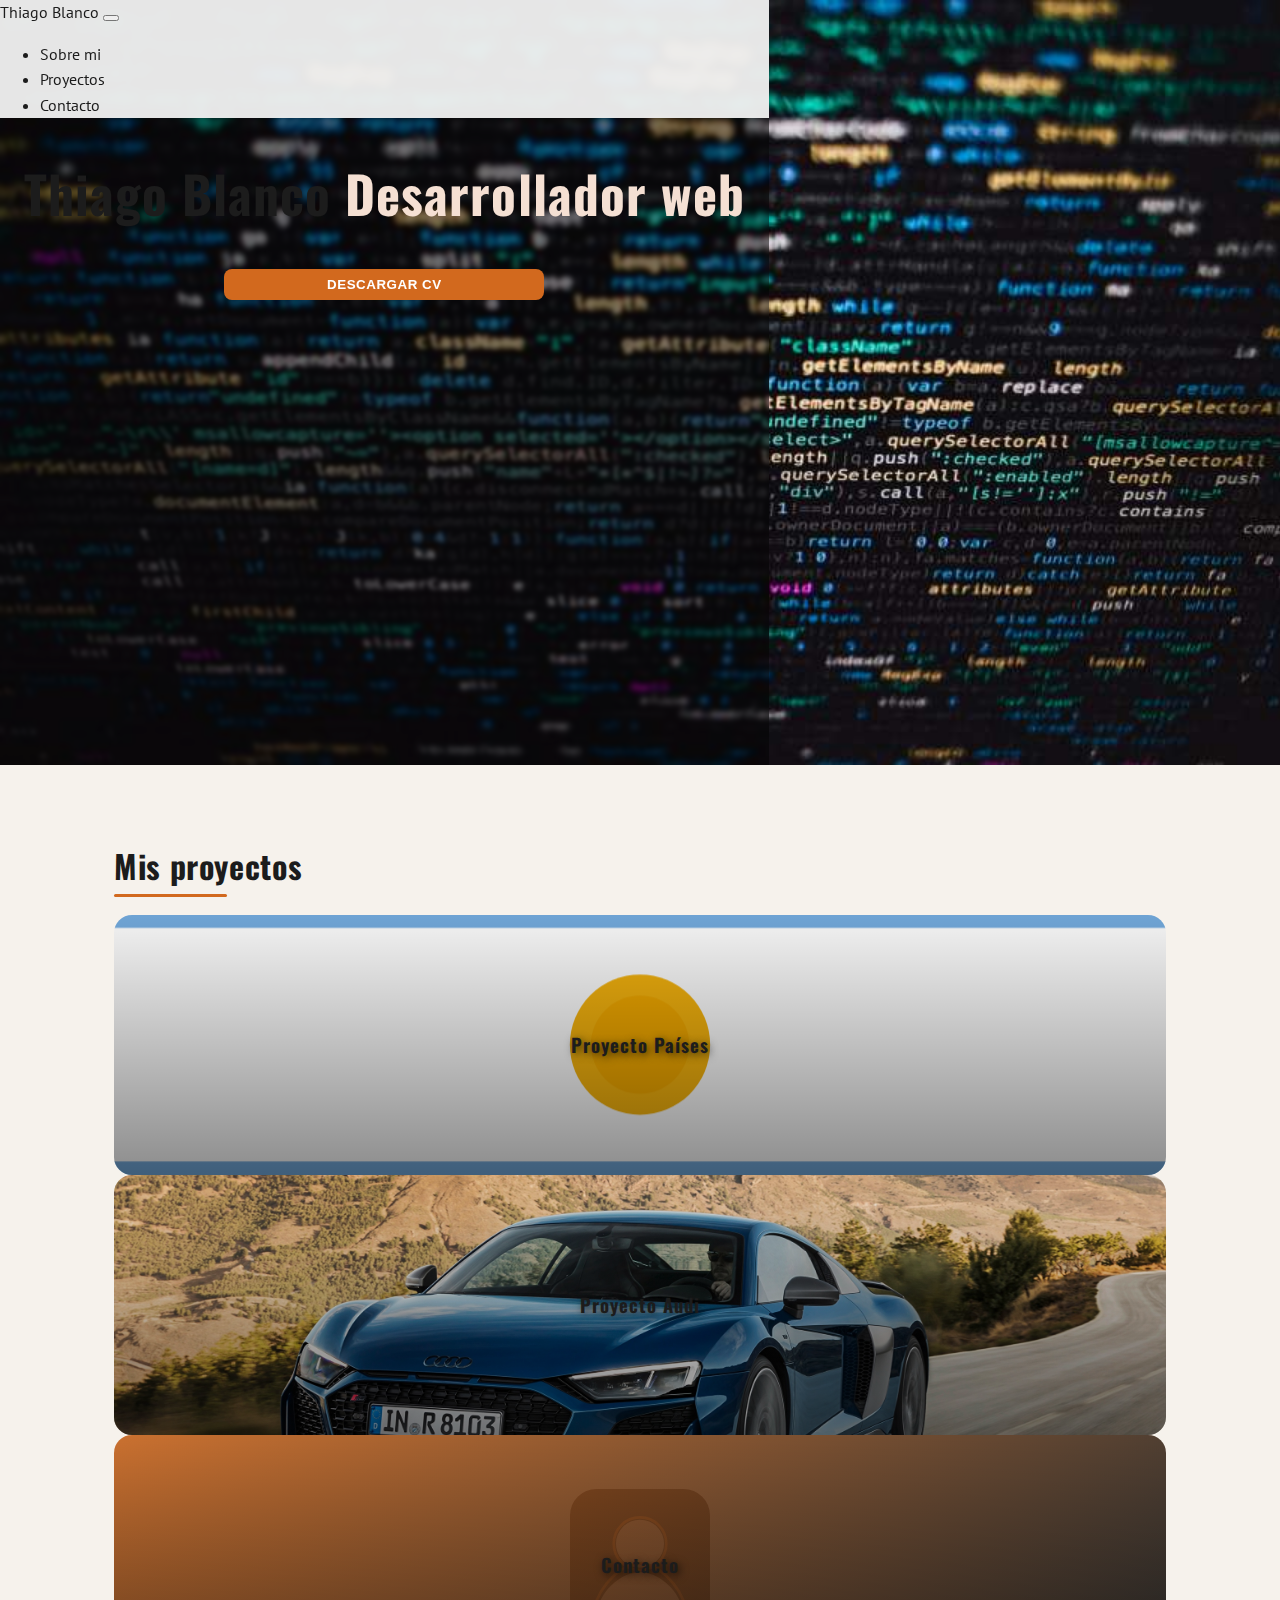
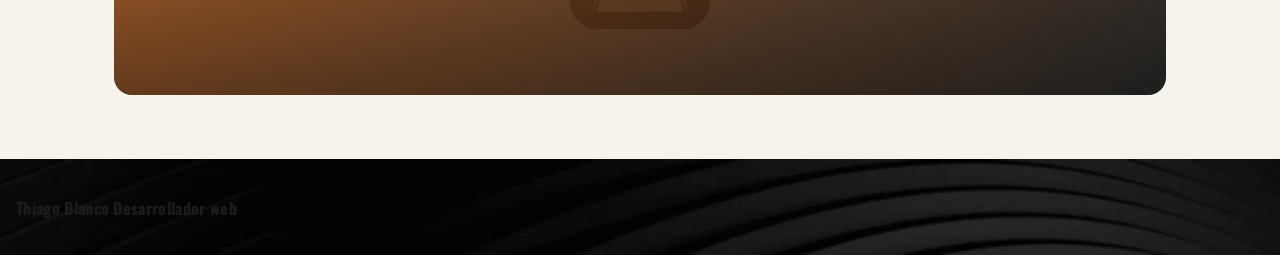
<file: index.html>
<!DOCTYPE html>
<html lang="es">
<head>
    <meta charset="UTF-8">
    <meta name="viewport" content="width=device-width, initial-scale=1.0">
    <title>ProyectoPortfolio</title>
    <link rel="preconnect" href="https://fonts.googleapis.com">
    <link rel="preconnect" href="https://fonts.gstatic.com" crossorigin>
    <link href="https://fonts.googleapis.com/css2?family=Oswald:wght@300..700&family=PT+Sans:ital,wght@0,400;0,700;1,400;1,700&display=swap" rel="stylesheet">
    <link href="https://cdn.jsdelivr.net/npm/bootstrap@5.3.8/dist/css/bootstrap.min.css" rel="stylesheet" integrity="sha384-sRIl4kxILFvY47J16cr9ZwB07vP4J8+LH7qKQnuqkuIAvNWLzeN8tE5YBujZqJLB" crossorigin="anonymous">
    <link rel="stylesheet" href="./style.css">

</head>
<body>
    <header class="hero">
        <div class="position-absolute w-100 h-100 fondo-oscuro">
      <nav class="navbar navbar-expand-lg bg-body-tertiary shadow-sm">
  <div class="container-fluid">
    <a class="navbar-brand" href="#">Thiago Blanco</a>
    <button class="navbar-toggler" type="button" data-bs-toggle="collapse" data-bs-target="#navbarSupportedContent" aria-controls="navbarSupportedContent" aria-expanded="false" aria-label="Toggle navigation">
      <span class="navbar-toggler-icon"></span>
    </button>
    <div class="collapse navbar-collapse" id="navbarSupportedContent">
      <ul class="navbar-nav me-auto mb-2 mb-lg-0">
        
        <li class="nav-item">
          <a class="nav-link" href="./pages/sobre-mi.html">Sobre mi</a>
        </li>
        <li class="nav-item">
          <a class="nav-link" href="#proyectos">Proyectos</a>
        </li>
        <li class="nav-item">
          <a class="nav-link" href="./pages/contacto.html">Contacto</a>
        </li>

        
      </ul>
      
    </div>
  </div>
</nav>
<section class="contenedor-header d-flex flex-column align-items-center justify-content-center h-100">
<h1 class="text-white d-flex flex-column align-items-center">Thiago Blanco <span class="fw-light">Desarrollador web</span></h1>
<button class="btn-header" type="button">Descargar CV</button>
</section>
</div>
    </header>

    <main id="proyectos" class="main-content">
        <h2 class="section-title">Mis proyectos</h2>
<a href="./proyectopaises/paises.html">
        <section class="project-card project-card-flag shadow rounded my-3" style="background-image: url(./Imagenes/Flag_of_Argentina.svg);" aria-label="Proyecto Países">
        <h3 class="text-center fw-bold fs-2 py-5 text-white" style="text-shadow: 2px 2px 8px rgba(0,0,0,0.7); letter-spacing: 1px;">Proyecto Países</h3>
        </section>
        </a>

        <section class="project-card project-card-audi shadow rounded my-3" style="background-image: url(./Imagenes/fondoaudi.jpg);">
        <h3 class="text-center text-white fw-bold fs-2 py-5" style="text-shadow: 2px 2px 8px rgba(0,0,0,0.7); letter-spacing: 1px;">Proyecto Audi</h3>
        </section>

        <a href="./pages/contacto.html">
        <section class="project-card project-card-contacto shadow rounded my-3" aria-label="Contacto">
        <h3 class="text-center text-white fw-bold fs-2 py-5" style="text-shadow: 2px 2px 8px rgba(0,0,0,0.7); letter-spacing: 1px;">Contacto</h3>
        </section>
        </a>
    </main>

<footer id="contacto" class="d-flex align-items-center justify-content-center">
   <h4 class="text-white d-flex flex-column align-items-center">Thiago Blanco <span class="fw-light">Desarrollador web</span></h4> 
</footer>

    <script src="https://cdn.jsdelivr.net/npm/bootstrap@5.3.8/dist/js/bootstrap.bundle.min.js" integrity="sha384-FKyoEForCGlyvwx9Hj09JcYn3nv7wiPVlz7YYwJrWVcXK/BmnVDxM+D2scQbITxI" crossorigin="anonymous"></script>
</body>
</html>
</file>
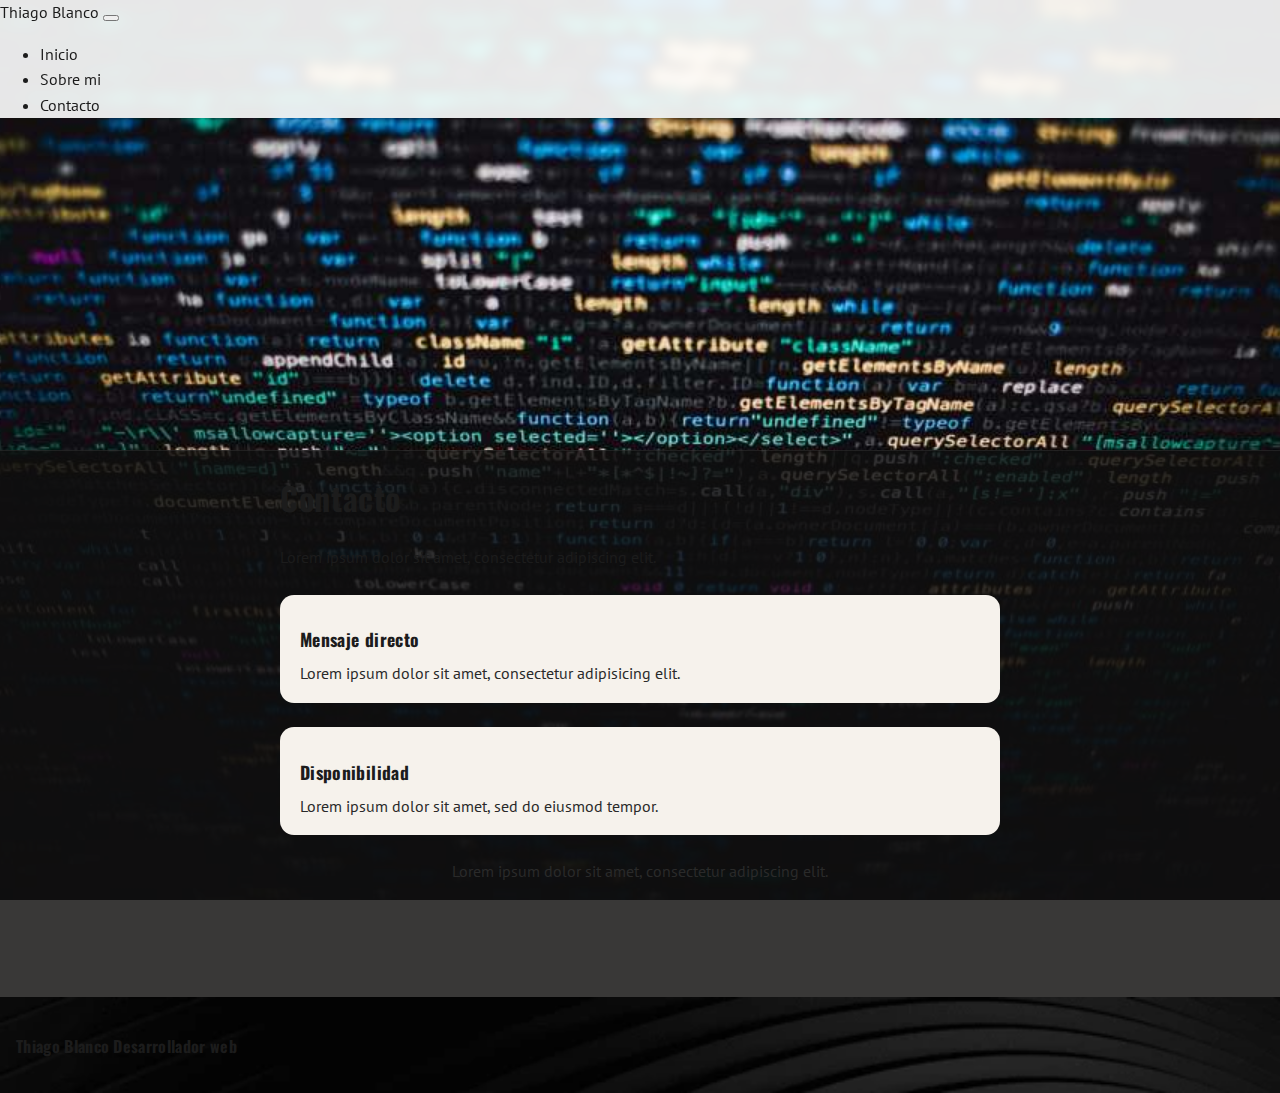
<file: pages/contacto.html>
<!DOCTYPE html>
<html lang="es">
<head>
    <meta charset="UTF-8">
    <meta name="viewport" content="width=device-width, initial-scale=1.0">
    <title>Contacto</title>
    <link rel="preconnect" href="https://fonts.googleapis.com">
    <link rel="preconnect" href="https://fonts.gstatic.com" crossorigin>
    <link href="https://fonts.googleapis.com/css2?family=Oswald:wght@300..700&family=PT+Sans:ital,wght@0,400;0,700;1,400;1,700&display=swap" rel="stylesheet">
    <link href="https://cdn.jsdelivr.net/npm/bootstrap@5.3.8/dist/css/bootstrap.min.css" rel="stylesheet" integrity="sha384-sRIl4kxILFvY47J16cr9ZwB07vP4J8+LH7qKQnuqkuIAvNWLzeN8tE5YBujZqJLB" crossorigin="anonymous">
    <link rel="stylesheet" href="../style.css">
    <link rel="stylesheet" href="./style.css">
</head>

<body class="contact-page">
<header class="page-hero">
  <nav class="navbar navbar-expand-lg bg-body-tertiary shadow-sm">
  <div class="container-fluid">
    <a class="navbar-brand" href="../index.html">Thiago Blanco</a>
    <button class="navbar-toggler" type="button" data-bs-toggle="collapse" data-bs-target="#navbarSupportedContent" aria-controls="navbarSupportedContent" aria-expanded="false" aria-label="Toggle navigation">
      <span class="navbar-toggler-icon"></span>
    </button>
    <div class="collapse navbar-collapse" id="navbarSupportedContent">
      <ul class="navbar-nav me-auto mb-2 mb-lg-0">
        <li class="nav-item">
          <a class="nav-link" href="../index.html">Inicio</a>
        </li>
        <li class="nav-item">
          <a class="nav-link" href="./sobre-mi.html">Sobre mi</a>
        </li>
        <li class="nav-item">
          <a class="nav-link active" aria-current="page" href="./contacto.html">Contacto</a>
        </li>
      </ul>
    </div>
  </div>
</nav>
</header>

<main class="main-content about-main">
  <section class="about-card card shadow contact-card">
    <div class="card-body">
      <h1 class="card-title text-decoration-underline text-center">Contacto</h1>
      <p class="card-text text-center">Lorem ipsum dolor sit amet, consectetur adipiscing elit.</p>
      <div class="contact-grid">
        <div class="contact-block">
          <h2 class="contact-title">Mensaje directo</h2>
          <p class="contact-text">Lorem ipsum dolor sit amet, consectetur adipisicing elit.</p>
        </div>
        <div class="contact-block">
          <h2 class="contact-title">Disponibilidad</h2>
          <p class="contact-text">Lorem ipsum dolor sit amet, sed do eiusmod tempor.</p>
        </div>
      </div>
      <div class="contact-footer">
        <p class="contact-text">Lorem ipsum dolor sit amet, consectetur adipiscing elit.</p>
      </div>
    </div>
  </section>
</main>

<footer class="d-flex align-items-center justify-content-center">
   <h4 class="text-white d-flex flex-column align-items-center">Thiago Blanco <span class="fw-light">Desarrollador web</span></h4> 
</footer>

<script src="https://cdn.jsdelivr.net/npm/bootstrap@5.3.8/dist/js/bootstrap.bundle.min.js" integrity="sha384-FKyoEForCGlyvwx9Hj09JcYn3nv7wiPVlz7YYwJrWVcXK/BmnVDxM+D2scQbITxI" crossorigin="anonymous"></script>
</body>
</html>
</file>
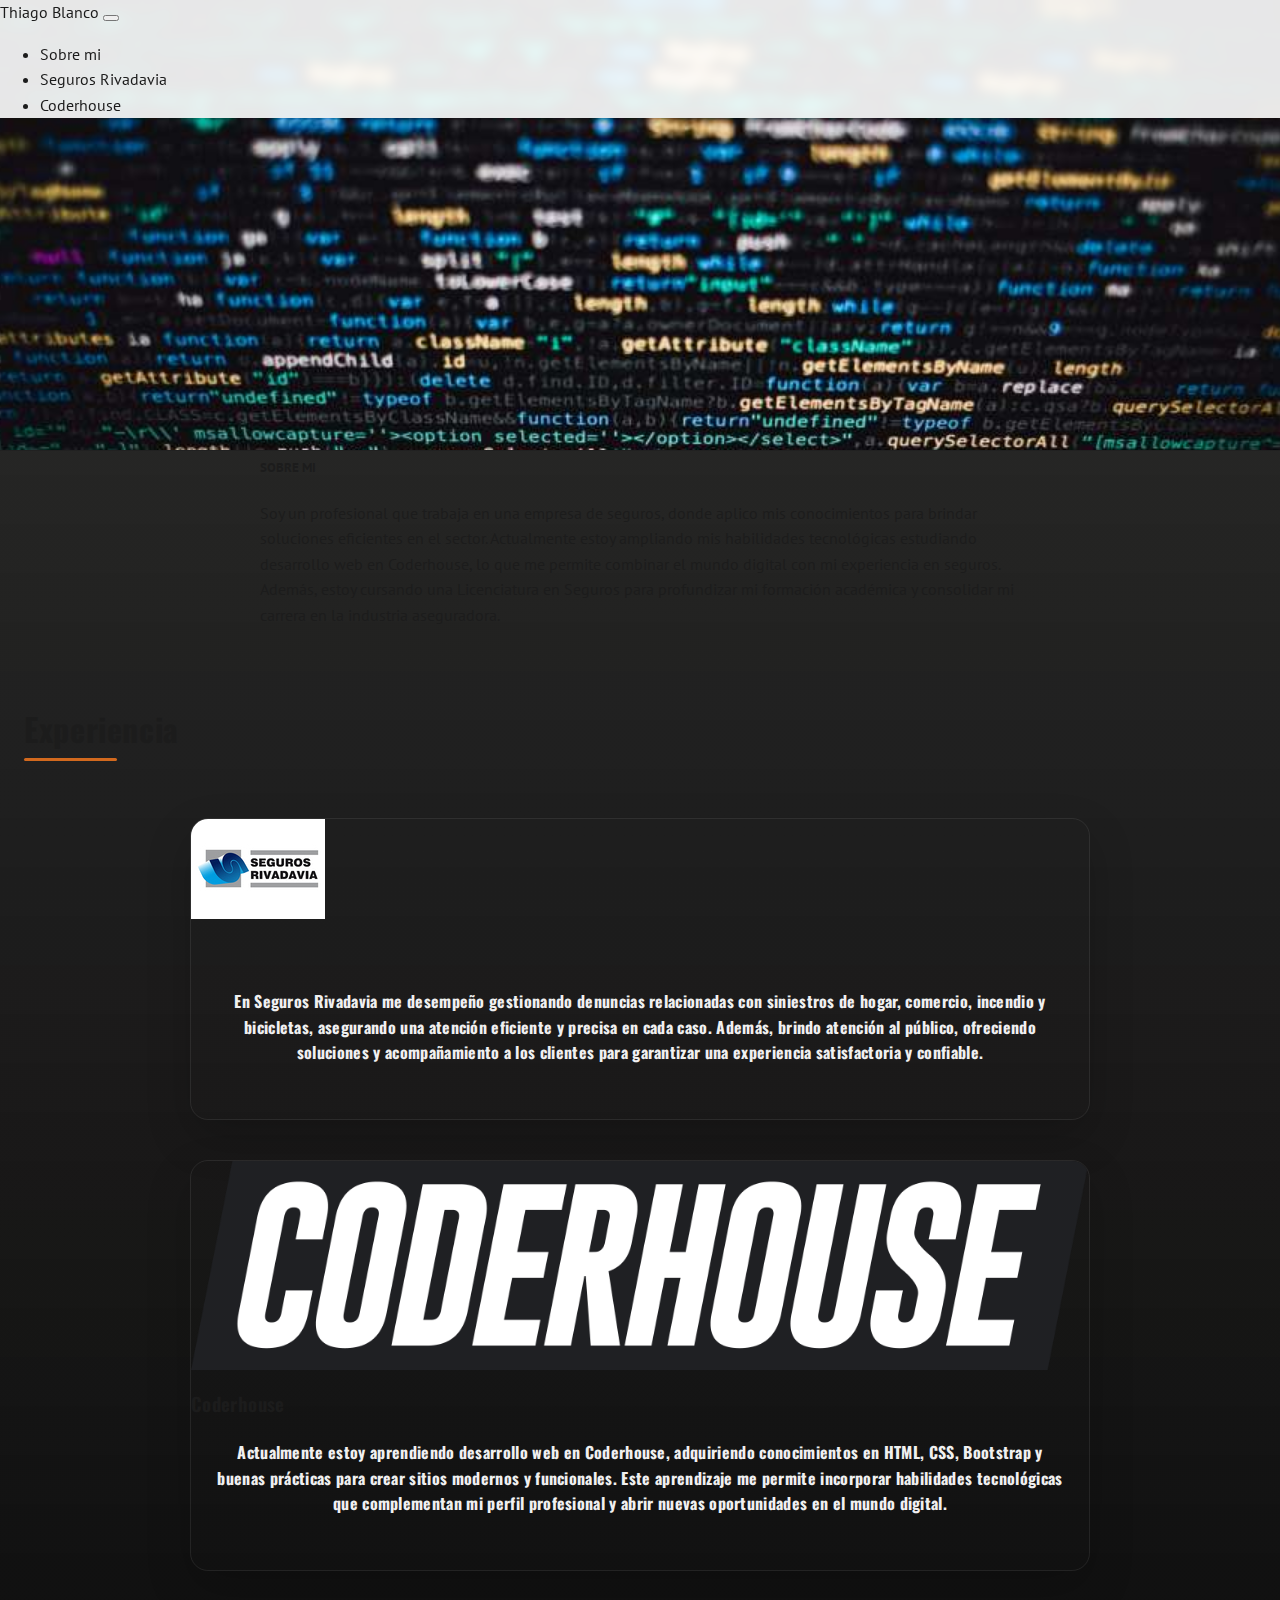
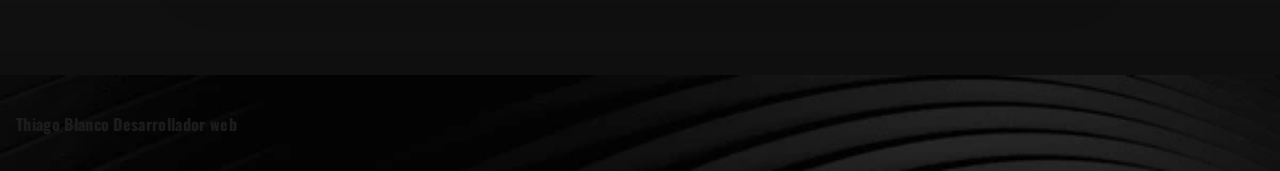
<file: pages/sobre-mi.html>
<!DOCTYPE html>
<html lang="es">
<head>
    <meta charset="UTF-8">
    <meta name="viewport" content="width=device-width, initial-scale=1.0">
    <title>Sobre mi</title>
    <link rel="preconnect" href="https://fonts.googleapis.com">
    <link rel="preconnect" href="https://fonts.gstatic.com" crossorigin>
    <link href="https://fonts.googleapis.com/css2?family=Oswald:wght@300..700&family=PT+Sans:ital,wght@0,400;0,700;1,400;1,700&display=swap" rel="stylesheet">
    <link href="https://cdn.jsdelivr.net/npm/bootstrap@5.3.8/dist/css/bootstrap.min.css" rel="stylesheet" integrity="sha384-sRIl4kxILFvY47J16cr9ZwB07vP4J8+LH7qKQnuqkuIAvNWLzeN8tE5YBujZqJLB" crossorigin="anonymous">
    <link rel="stylesheet" href="../style.css">
    <link rel="stylesheet" href="./style.css">
</head>

<body>
<header class="page-hero">
  <nav class="navbar navbar-expand-lg bg-body-tertiary shadow-sm">
  <div class="container-fluid">
    <a class="navbar-brand" href="#">Thiago Blanco</a>
    <button class="navbar-toggler" type="button" data-bs-toggle="collapse" data-bs-target="#navbarSupportedContent" aria-controls="navbarSupportedContent" aria-expanded="false" aria-label="Toggle navigation">
      <span class="navbar-toggler-icon"></span>
    </button>
    <div class="collapse navbar-collapse" id="navbarSupportedContent">
      <ul class="navbar-nav me-auto mb-2 mb-lg-0">
        <li class="nav-item">
          <a class="nav-link active" aria-current="page" href="#sobre-mi">Sobre mi</a>
        </li>
        <li class="nav-item">
          <a class="nav-link" href="#experiencia">Seguros Rivadavia</a>
        </li>
        <li class="nav-item">
          <a class="nav-link" href="#formacion">Coderhouse</a>
        </li>
      </ul>
    </div>
  </div>
</nav>
</header>

<main id="sobre-mi" class="main-content about-main">
  <section class="about-card card shadow">
    <div class="card-body">
      <h5 class="card-title text-black text-decoration-underline text-center">SOBRE MI</h5>
      <p class="card-text text-black text-center">Soy un profesional que trabaja en una empresa de seguros, donde aplico mis conocimientos para brindar soluciones eficientes en el sector. Actualmente estoy ampliando mis habilidades tecnológicas estudiando desarrollo web en Coderhouse, lo que me permite combinar el mundo digital con mi experiencia en seguros. Además, estoy cursando una Licenciatura en Seguros para profundizar mi formación académica y consolidar mi carrera en la industria aseguradora.</p>
    </div>
  </section>

    <h2 id="experiencia" class="section-title text-white text-center">Experiencia</h2>

    <section class="content-section bg-black rounded">
        <img class="w-100" src="../Imagenes/rivadavia.jpg" alt="Seguros rivadavia">
        <h3 class="text-center text-white fs-4 py-5">Seguros Rivadavia</h3>
        <h4 class="section-text">En Seguros Rivadavia me desempeño gestionando denuncias relacionadas con siniestros de hogar, comercio, incendio y bicicletas, asegurando una atención eficiente y precisa en cada caso. Además, brindo atención al público, ofreciendo soluciones y acompañamiento a los clientes para garantizar una experiencia satisfactoria y confiable.</h4>
        </section>

        <section id="formacion" class="content-section bg-black rounded">
        <img class="w-100" src="../Imagenes/logocoder.png" alt="Coderhouse">
        <h3 class="text-center text-white fs-4 py-5">Coderhouse</h3>
        <h4 class="section-text">Actualmente estoy aprendiendo desarrollo web en Coderhouse, adquiriendo conocimientos en HTML, CSS, Bootstrap y buenas prácticas para crear sitios modernos y funcionales. Este aprendizaje me permite incorporar habilidades tecnológicas que complementan mi perfil profesional y abrir nuevas oportunidades en el mundo digital.</h4>
        </section>
</main>

<footer class="d-flex align-items-center justify-content-center">
   <h4 class="text-white d-flex flex-column align-items-center">Thiago Blanco <span class="fw-light">Desarrollador web</span></h4> 
</footer>

<script src="https://cdn.jsdelivr.net/npm/bootstrap@5.3.8/dist/js/bootstrap.bundle.min.js" integrity="sha384-FKyoEForCGlyvwx9Hj09JcYn3nv7wiPVlz7YYwJrWVcXK/BmnVDxM+D2scQbITxI" crossorigin="anonymous"></script>
</body>
</html>
</file>
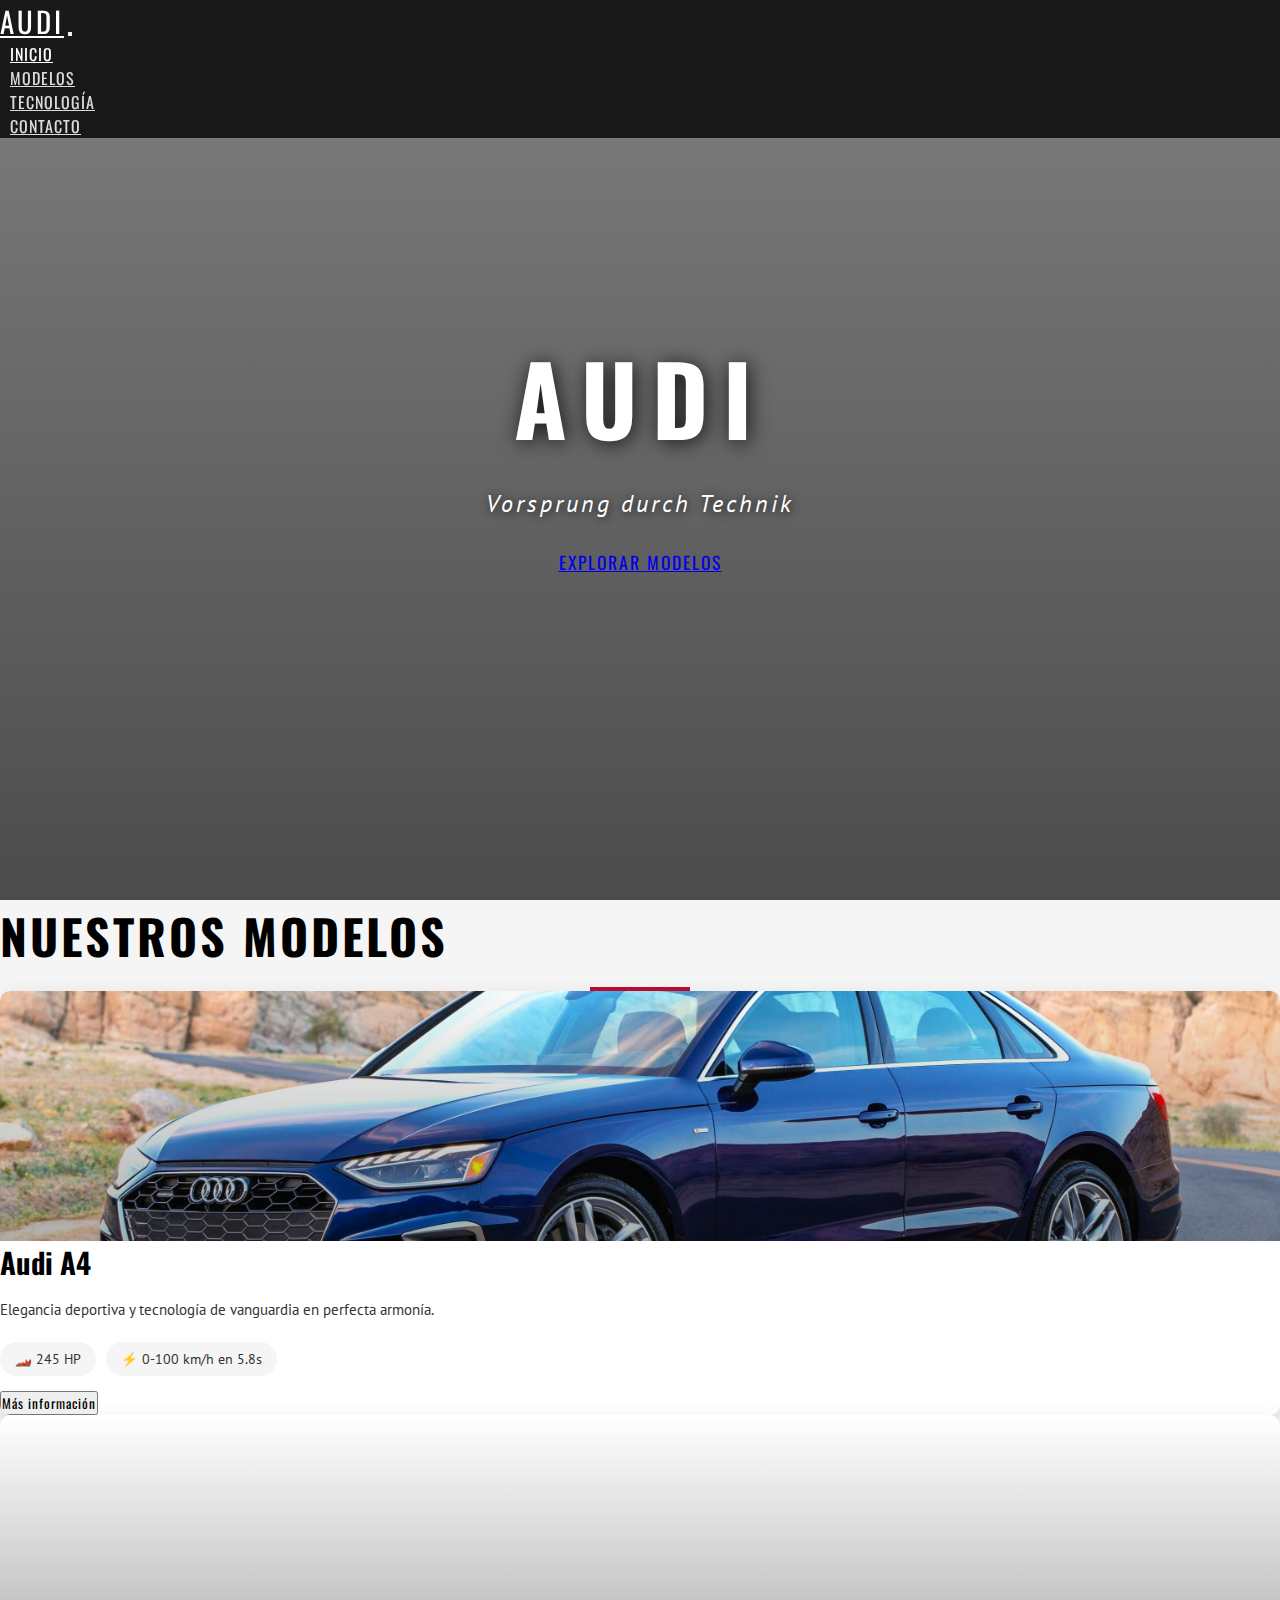
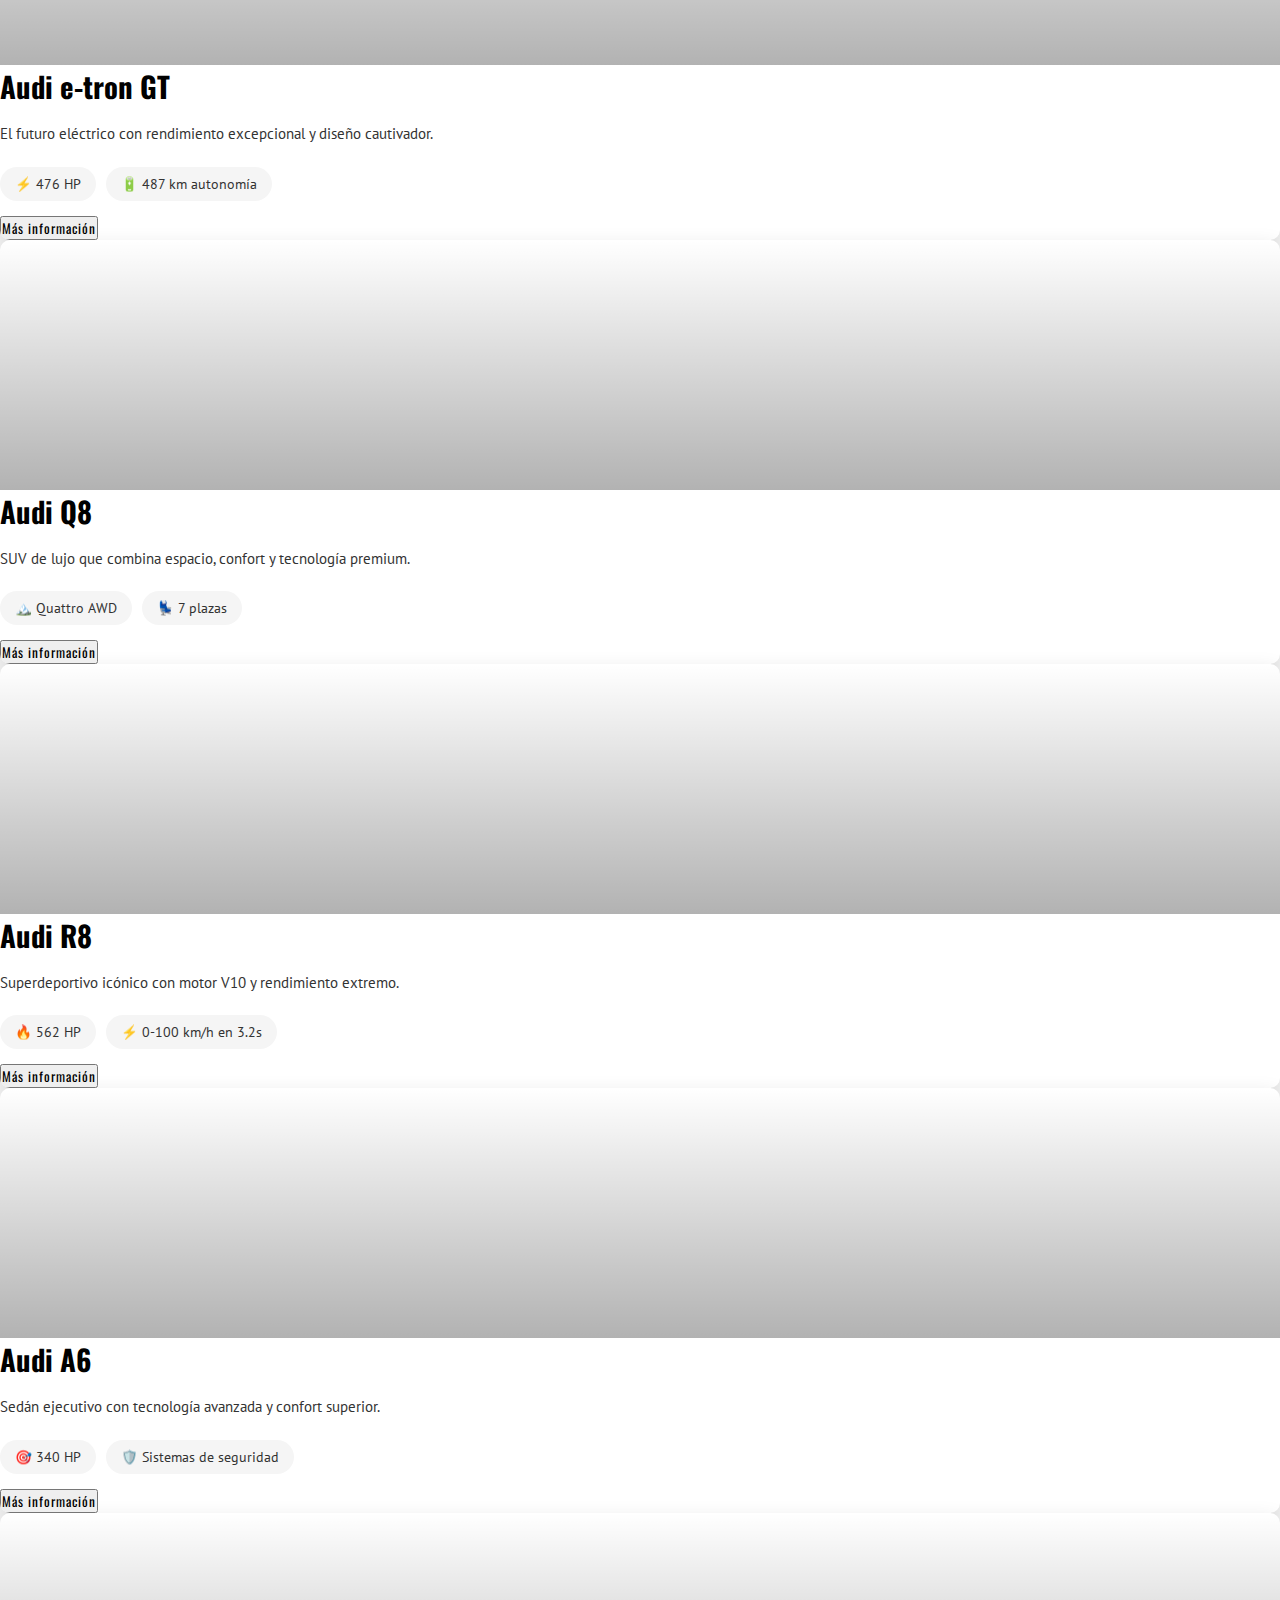
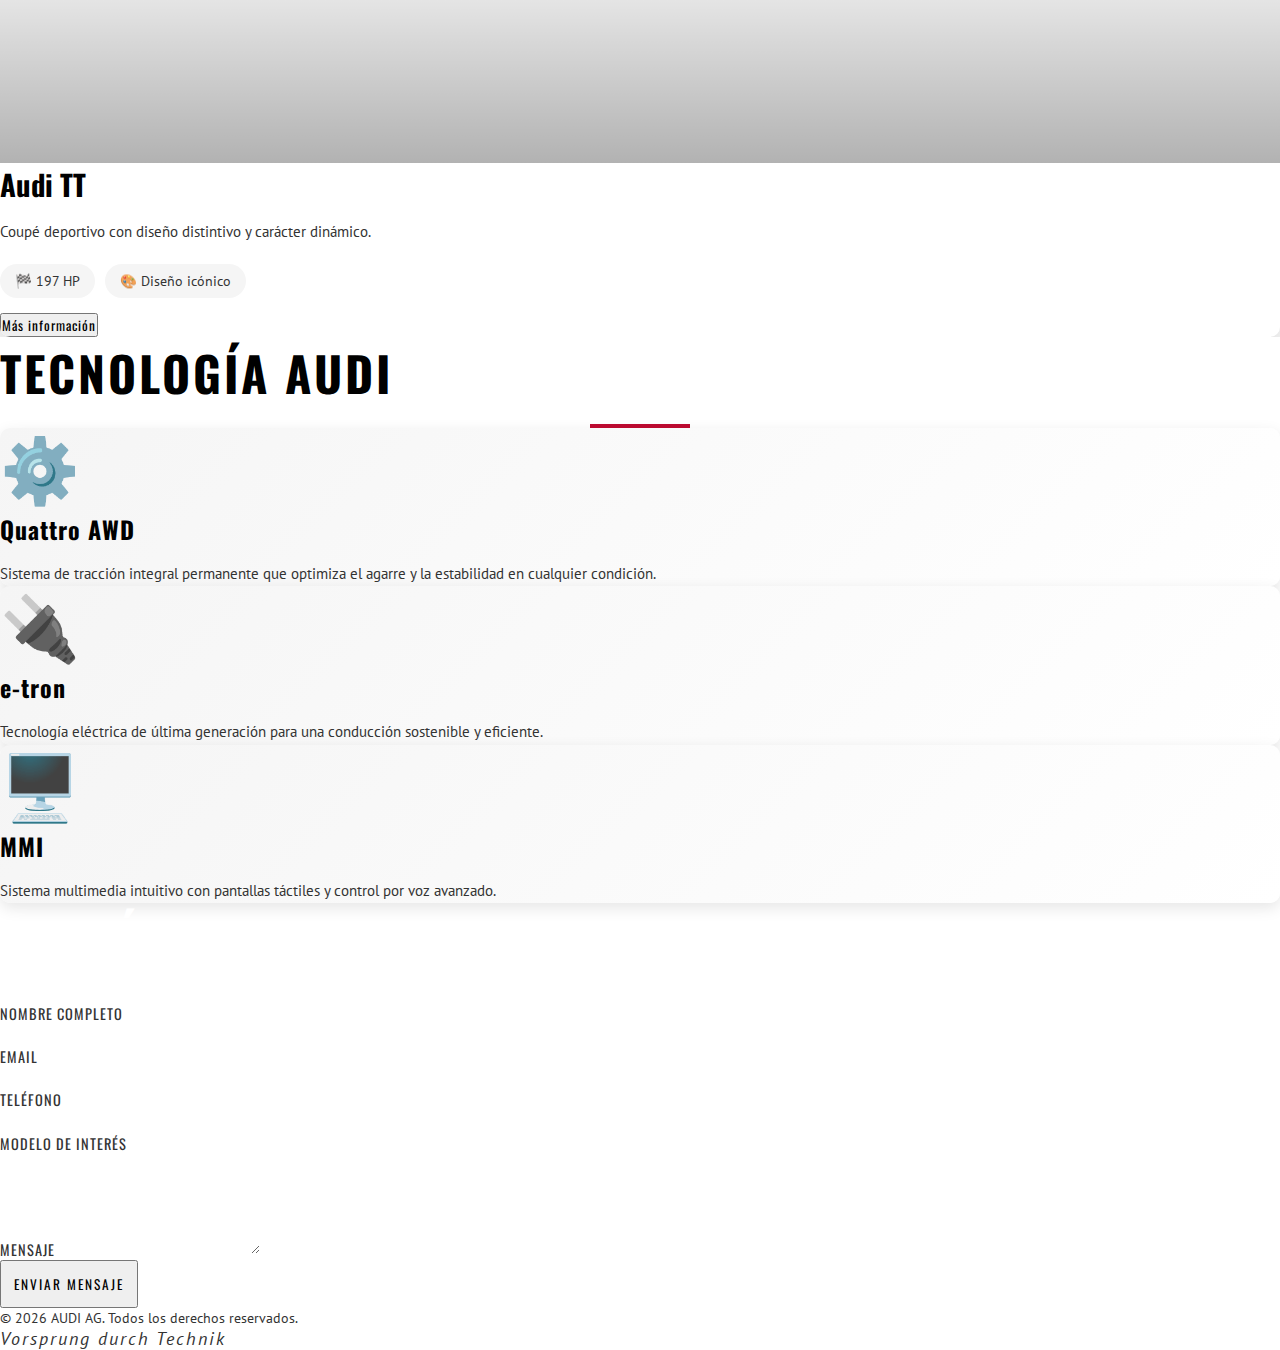
<file: proyectoaudi/audi.html>
<!DOCTYPE html>
<html lang="es">
<head>
    <meta charset="UTF-8">
    <meta name="viewport" content="width=device-width, initial-scale=1.0">
    <title>Audi - Vorsprung durch Technik</title>
    <link href="https://cdn.jsdelivr.net/npm/bootstrap@5.3.8/dist/css/bootstrap.min.css" rel="stylesheet" integrity="sha384-sRIl4kxILFvY47J16cr9ZwB07vP4J8+LH7qKQnuqkuIAvNWLzeN8tE5YBujZqJLB" crossorigin="anonymous">
    <link rel="preconnect" href="https://fonts.googleapis.com">
    <link rel="preconnect" href="https://fonts.gstatic.com" crossorigin>
    <link href="https://fonts.googleapis.com/css2?family=Oswald:wght@300..700&family=PT+Sans:ital,wght@0,400;0,700;1,400;1,700&display=swap" rel="stylesheet">
    <link rel="stylesheet" href="./style.css">
</head>
<body>
    <header class="audi-hero">
        <nav class="navbar navbar-expand-lg navbar-dark bg-dark">
            <div class="container-fluid">
                <a class="navbar-brand fw-bold" href="#">AUDI</a>
                <button class="navbar-toggler" type="button" data-bs-toggle="collapse" data-bs-target="#navbarNav" aria-controls="navbarNav" aria-expanded="false" aria-label="Toggle navigation">
                    <span class="navbar-toggler-icon"></span>
                </button>
                <div class="collapse navbar-collapse" id="navbarNav">
                    <ul class="navbar-nav ms-auto">
                        <li class="nav-item">
                            <a class="nav-link active" aria-current="page" href="#inicio">Inicio</a>
                        </li>
                        <li class="nav-item">
                            <a class="nav-link" href="#modelos">Modelos</a>
                        </li>
                        <li class="nav-item">
                            <a class="nav-link" href="#tecnologia">Tecnología</a>
                        </li>
                        <li class="nav-item">
                            <a class="nav-link" href="#contacto">Contacto</a>
                        </li>
                    </ul>
                </div>
            </div>
        </nav>

        <div class="hero-content">
            <h1 class="hero-title">AUDI</h1>
            <p class="hero-subtitle">Vorsprung durch Technik</p>
            <a href="#modelos" class="btn btn-light btn-lg mt-4">Explorar modelos</a>
        </div>
    </header>

    <main>
        <section id="modelos" class="modelos-section py-5">
            <div class="container">
                <h2 class="section-title text-center mb-5">Nuestros Modelos</h2>
                <div class="row g-4">
                    <div class="col-md-6 col-lg-4">
                        <article class="modelo-card">
                            <div class="modelo-image" style="background-image: url(../Imagenes/2022_Audi_A4.jpg);"></div>
                            <div class="modelo-info p-4">
                                <h3 class="modelo-name">Audi A4</h3>
                                <p class="modelo-description">Elegancia deportiva y tecnología de vanguardia en perfecta armonía.</p>
                                <div class="modelo-specs">
                                    <span class="spec">🏎️ 245 HP</span>
                                    <span class="spec">⚡ 0-100 km/h en 5.8s</span>
                                </div>
                                <button class="btn btn-dark mt-3 w-100">Más información</button>
                            </div>
                        </article>
                    </div>

                    <div class="col-md-6 col-lg-4">
                        <article class="modelo-card">
                            <div class="modelo-image" style="background-image: url('https://images.unsplash.com/photo-1603584173870-7f23fdae1b7a?w=800');"></div>
                            <div class="modelo-info p-4">
                                <h3 class="modelo-name">Audi e-tron GT</h3>
                                <p class="modelo-description">El futuro eléctrico con rendimiento excepcional y diseño cautivador.</p>
                                <div class="modelo-specs">
                                    <span class="spec">⚡ 476 HP</span>
                                    <span class="spec">🔋 487 km autonomía</span>
                                </div>
                                <button class="btn btn-dark mt-3 w-100">Más información</button>
                            </div>
                        </article>
                    </div>

                    <div class="col-md-6 col-lg-4">
                        <article class="modelo-card">
                            <div class="modelo-image" style="background-image: url('https://images.unsplash.com/photo-1617654112368-307921291f42?w=800');"></div>
                            <div class="modelo-info p-4">
                                <h3 class="modelo-name">Audi Q8</h3>
                                <p class="modelo-description">SUV de lujo que combina espacio, confort y tecnología premium.</p>
                                <div class="modelo-specs">
                                    <span class="spec">🏔️ Quattro AWD</span>
                                    <span class="spec">💺 7 plazas</span>
                                </div>
                                <button class="btn btn-dark mt-3 w-100">Más información</button>
                            </div>
                        </article>
                    </div>

                    <div class="col-md-6 col-lg-4">
                        <article class="modelo-card">
                            <div class="modelo-image" style="background-image: url('https://images.unsplash.com/photo-1614200187524-dc4b892acf16?w=800');"></div>
                            <div class="modelo-info p-4">
                                <h3 class="modelo-name">Audi R8</h3>
                                <p class="modelo-description">Superdeportivo icónico con motor V10 y rendimiento extremo.</p>
                                <div class="modelo-specs">
                                    <span class="spec">🔥 562 HP</span>
                                    <span class="spec">⚡ 0-100 km/h en 3.2s</span>
                                </div>
                                <button class="btn btn-dark mt-3 w-100">Más información</button>
                            </div>
                        </article>
                    </div>

                    <div class="col-md-6 col-lg-4">
                        <article class="modelo-card">
                            <div class="modelo-image" style="background-image: url('https://images.unsplash.com/photo-1606664515524-ed2f786a0bd6?w=800');"></div>
                            <div class="modelo-info p-4">
                                <h3 class="modelo-name">Audi A6</h3>
                                <p class="modelo-description">Sedán ejecutivo con tecnología avanzada y confort superior.</p>
                                <div class="modelo-specs">
                                    <span class="spec">🎯 340 HP</span>
                                    <span class="spec">🛡️ Sistemas de seguridad</span>
                                </div>
                                <button class="btn btn-dark mt-3 w-100">Más información</button>
                            </div>
                        </article>
                    </div>

                    <div class="col-md-6 col-lg-4">
                        <article class="modelo-card">
                            <div class="modelo-image" style="background-image: url('https://images.unsplash.com/photo-1605559424843-9e4c228bf1c2?w=800');"></div>
                            <div class="modelo-info p-4">
                                <h3 class="modelo-name">Audi TT</h3>
                                <p class="modelo-description">Coupé deportivo con diseño distintivo y carácter dinámico.</p>
                                <div class="modelo-specs">
                                    <span class="spec">🏁 197 HP</span>
                                    <span class="spec">🎨 Diseño icónico</span>
                                </div>
                                <button class="btn btn-dark mt-3 w-100">Más información</button>
                            </div>
                        </article>
                    </div>
                </div>
            </div>
        </section>

        <section id="tecnologia" class="tecnologia-section py-5">
            <div class="container">
                <h2 class="section-title text-center mb-5">Tecnología Audi</h2>
                <div class="row g-4">
                    <div class="col-md-4">
                        <div class="tech-card text-center p-4">
                            <div class="tech-icon mb-3">⚙️</div>
                            <h3 class="tech-title">Quattro AWD</h3>
                            <p class="tech-description">Sistema de tracción integral permanente que optimiza el agarre y la estabilidad en cualquier condición.</p>
                        </div>
                    </div>
                    <div class="col-md-4">
                        <div class="tech-card text-center p-4">
                            <div class="tech-icon mb-3">🔌</div>
                            <h3 class="tech-title">e-tron</h3>
                            <p class="tech-description">Tecnología eléctrica de última generación para una conducción sostenible y eficiente.</p>
                        </div>
                    </div>
                    <div class="col-md-4">
                        <div class="tech-card text-center p-4">
                            <div class="tech-icon mb-3">🖥️</div>
                            <h3 class="tech-title">MMI</h3>
                            <p class="tech-description">Sistema multimedia intuitivo con pantallas táctiles y control por voz avanzado.</p>
                        </div>
                    </div>
                </div>
            </div>
        </section>

        <section id="contacto" class="contacto-section py-5 bg-dark text-white">
            <div class="container">
                <h2 class="section-title text-center mb-5">Contáctanos</h2>
                <div class="row justify-content-center">
                    <div class="col-lg-6">
                        <form class="contacto-form">
                            <div class="mb-3">
                                <label for="nombre" class="form-label">Nombre completo</label>
                                <input type="text" class="form-control" id="nombre" required>
                            </div>
                            <div class="mb-3">
                                <label for="email" class="form-label">Email</label>
                                <input type="email" class="form-control" id="email" required>
                            </div>
                            <div class="mb-3">
                                <label for="telefono" class="form-label">Teléfono</label>
                                <input type="tel" class="form-control" id="telefono" required>
                            </div>
                            <div class="mb-3">
                                <label for="modelo" class="form-label">Modelo de interés</label>
                                <select class="form-select" id="modelo">
                                    <option selected>Selecciona un modelo</option>
                                    <option value="a4">Audi A4</option>
                                    <option value="etron">Audi e-tron GT</option>
                                    <option value="q8">Audi Q8</option>
                                    <option value="r8">Audi R8</option>
                                    <option value="a6">Audi A6</option>
                                    <option value="tt">Audi TT</option>
                                </select>
                            </div>
                            <div class="mb-3">
                                <label for="mensaje" class="form-label">Mensaje</label>
                                <textarea class="form-control" id="mensaje" rows="4"></textarea>
                            </div>
                            <button type="submit" class="btn btn-light w-100">Enviar mensaje</button>
                        </form>
                    </div>
                </div>
            </div>
        </section>
    </main>

    <footer class="footer py-4 bg-black text-white text-center">
        <div class="container">
            <p class="mb-2">&copy; 2026 AUDI AG. Todos los derechos reservados.</p>
            <p class="mb-0"><em>Vorsprung durch Technik</em></p>
        </div>
    </footer>

    <script src="https://cdn.jsdelivr.net/npm/bootstrap@5.3.8/dist/js/bootstrap.bundle.min.js" integrity="sha384-FKyoEForCGlyvwx9Hj09JcYn3nv7wiPVlz7YYwJrWVcXK/BmnVDxM+D2scQbITxI" crossorigin="anonymous"></script>
</body>
</html>
</file>
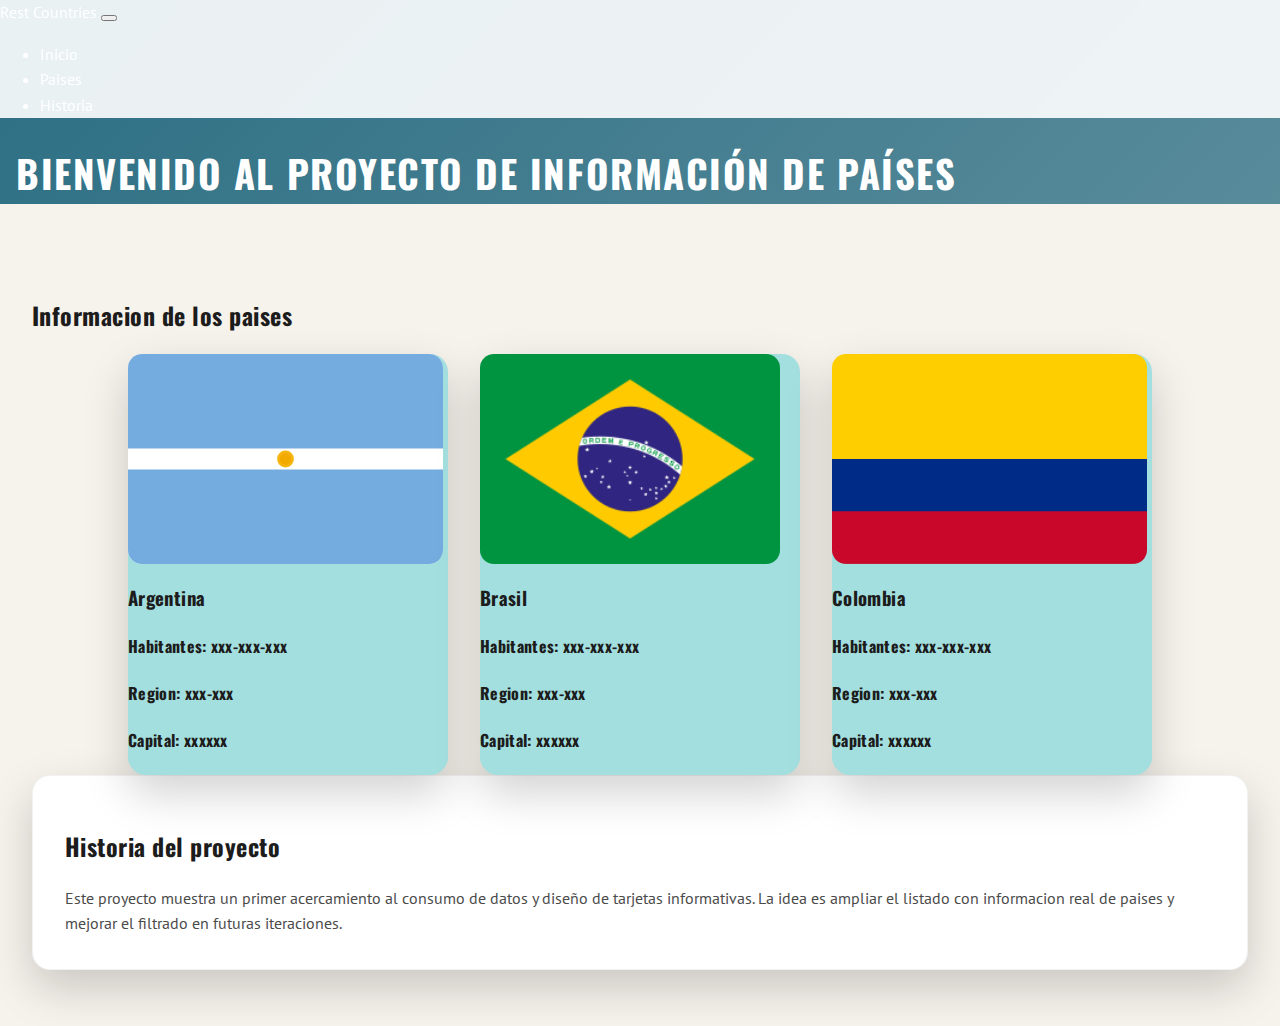
<file: proyectopaises/paises.html>
<!DOCTYPE html>
<html lang="es">
<head>
    <meta charset="UTF-8">
    <meta name="viewport" content="width=device-width, initial-scale=1.0">
    <title>Rest Countries</title>
    <link href="https://cdn.jsdelivr.net/npm/bootstrap@5.3.8/dist/css/bootstrap.min.css" rel="stylesheet" integrity="sha384-sRIl4kxILFvY47J16cr9ZwB07vP4J8+LH7qKQnuqkuIAvNWLzeN8tE5YBujZqJLB" crossorigin="anonymous">
    <link rel="preconnect" href="https://fonts.googleapis.com">
<link rel="preconnect" href="https://fonts.gstatic.com" crossorigin>
<link href="https://fonts.googleapis.com/css2?family=Oswald:wght@300..700&family=PT+Sans:ital,wght@0,400;0,700;1,400;1,700&display=swap" rel="stylesheet">
    <link rel="stylesheet" href="../style.css">
    <link rel="stylesheet" href="./style.css">

</head>
<body>
  <header id="inicio" class="project-hero">
    <nav class="navbar navbar-expand-lg bg-info shadow-sm">
  <div class="container-fluid">
    <a class="navbar-brand" href="#">Rest Countries</a>
    <button class="navbar-toggler" type="button" data-bs-toggle="collapse" data-bs-target="#navbarSupportedContent" aria-controls="navbarSupportedContent" aria-expanded="false" aria-label="Toggle navigation">
      <span class="navbar-toggler-icon"></span>
    </button>
    <div class="collapse navbar-collapse" id="navbarSupportedContent">
      <ul class="navbar-nav me-auto mb-2 mb-lg-0">
        <li class="nav-item">
          <a class="nav-link active" aria-current="page" href="#inicio">Inicio</a>
        </li>
        <li class="nav-item">
          <a class="nav-link" href="#paises">Paises</a>
        </li>
        <li class="nav-item">
          <a class="nav-link" href="#historia">Historia</a>
        </li>
      </ul>
    </div>
  </div>
</nav>
<h1 class="project-title text-center">Bienvenido al proyecto de información de países</h1>
</header>

<main id="paises" class="main-content">

  <h2 class="fs-3 ms-3 ">Informacion de los paises</h2>
<div class="card-paises">
  <article class="card-pais p-3 border border-primary-subtle rounded">
    <img class="w-100" src="../Imagenes/Flag_of_Argentina_clean.svg" alt="Argentina">
    <h3 class="text-center my-3 fw-bolder">Argentina</h3>
    <h4 class="fw-bold">Habitantes: <span class="fw-normal">xxx-xxx-xxx</span></h4>
    <h4 class="fw-bold">Region: <span class="fw-normal">xxx-xxx</span></h4>
    <h4 class="fw-bold">Capital: <span class="fw-normal">xxxxxx</span></h4>
  </article>

  <article class="card-pais p-3 border border-primary-subtle rounded">
    <img class="w-100" src="../Imagenes/Flag_of_Brazil.svg.webp" alt="Brasil">
    <h3 class="text-center my-3 fw-bolder">Brasil</h3>
    <h4 class="fw-bold">Habitantes: <span class="fw-normal">xxx-xxx-xxx</span></h4>
    <h4 class="fw-bold">Region: <span class="fw-normal">xxx-xxx</span></h4>
    <h4 class="fw-bold">Capital: <span class="fw-normal">xxxxxx</span></h4>
  </article>

   <article class="card-pais p-3 border border-primary-subtle rounded">
    <img class="w-100" src="../Imagenes/Flag_of_Colombia.svg.png" alt="Colombia">
    <h3 class="text-center my-3 fw-bolder">Colombia</h3>
    <h4 class="fw-bold">Habitantes: <span class="fw-normal">xxx-xxx-xxx</span></h4>
    <h4 class="fw-bold">Region: <span class="fw-normal">xxx-xxx</span></h4>
    <h4 class="fw-bold">Capital: <span class="fw-normal">xxxxxx</span></h4>
  </article>
</div>

<section id="historia" class="history-section mt-5">
  <h2 class="fs-3 mb-3">Historia del proyecto</h2>
  <p class="history-text">Este proyecto muestra un primer acercamiento al consumo de datos y diseño de tarjetas informativas. La idea es ampliar el listado con informacion real de paises y mejorar el filtrado en futuras iteraciones.</p>
</section>

</main>
    <script src="https://cdn.jsdelivr.net/npm/bootstrap@5.3.8/dist/js/bootstrap.bundle.min.js" integrity="sha384-FKyoEForCGlyvwx9Hj09JcYn3nv7wiPVlz7YYwJrWVcXK/BmnVDxM+D2scQbITxI" crossorigin="anonymous"></script>
</body>
</html>
</file>
<file: style.css>
:root {
  --color-ink: #1c1c1c;
  --color-muted: #4b4b4b;
  --color-accent: #d2691e;
  --color-surface: #ffffff;
  --color-page: #f6f2ec;
  --color-dark: #0f0f0f;
  --shadow-soft: 0 18px 45px rgba(0, 0, 0, 0.18);
  --radius-lg: 18px;
}

* {
  box-sizing: border-box;
}

body {
  margin: 0;
  font-family: "PT Sans", sans-serif;
  color: var(--color-ink);
  background-color: var(--color-page);
  line-height: 1.6;
}

img {
  max-width: 100%;
  display: block;
}

a {
  color: inherit;
  text-decoration: none;
  transition: color 0.2s ease;
}

a:focus-visible,
button:focus-visible {
  outline: 2px solid var(--color-accent);
  outline-offset: 3px;
}

.navbar {
  backdrop-filter: blur(6px);
  background-color: rgba(255, 255, 255, 0.9);
}

.nav-link:hover,
.nav-link:focus {
  color: var(--color-accent);
}

h1,
h2,
h3,
h4 {
  font-family: "Oswald", sans-serif;
  letter-spacing: 0.02em;
}

    /* header */

    .hero{
background-image: url(./Imagenes/F100011964.jpg);
background-position: center;
min-height: 85vh;
background-attachment: fixed;
background-repeat: no-repeat;
background-size: cover;
position: relative;
}

.hero {
  display: flex;
  align-items: stretch;
}

.fondo-oscuro{
background-color: rgba(0, 0, 0, 0.468);
backdrop-filter: blur(2px);
    }

.contenedor-header {
  text-align: center;
  padding: 0 1.5rem;
}

.contenedor-header h1 {
  font-size: clamp(2.2rem, 4vw, 3.6rem);
}

.contenedor-header span {
  color: #f5e0d3;
}

    .btn-header{
padding: 0.5rem;
width: clamp(200px, 40vw, 320px);
border: none;
border-radius: 0.5rem;
background-color: var(--color-accent);
color: #fff;
font-weight: 700;
letter-spacing: 0.04em;
box-shadow: var(--shadow-soft);
transition: transform 0.2s ease, box-shadow 0.2s ease;
text-transform: uppercase;

        }

        .btn-header:hover{
background-color: black;
color: #fff;
transform: translateY(-2px);
box-shadow: 0 12px 28px rgba(0, 0, 0, 0.35);

            }

        .btn-header:active{
transform: translateY(1px);
        }

            /* footer */

            footer{
background-image: url(./Imagenes/fondofooter.webp);
background-repeat: no-repeat;
background-size: cover;
height: 6rem;
padding: 1rem;
                }


                /* main */

.main-content {
  padding: 3rem 1.5rem 4rem;
  max-width: 1100px;
  margin: 0 auto;
}

.section-title {
  font-size: clamp(1.8rem, 2.5vw, 2.4rem);
  margin-bottom: 1.5rem;
  position: relative;
  display: inline-block;
}

.section-title::after {
  content: "";
  position: absolute;
  left: 0;
  bottom: -0.4rem;
  width: 60%;
  height: 3px;
  background-color: var(--color-accent);
  border-radius: 999px;
}

.project-card {
  min-height: 180px;
  background-size: cover;
  background-position: center;
  background-repeat: no-repeat;
  border-radius: var(--radius-lg);
  overflow: hidden;
  display: flex;
  align-items: center;
  justify-content: center;
  padding: 1.5rem;
  position: relative;
  transition: transform 0.25s ease, box-shadow 0.25s ease;
}

.project-card::before {
  content: "";
  position: absolute;
  inset: 0;
  background: linear-gradient(180deg, rgba(0, 0, 0, 0.05), rgba(0, 0, 0, 0.45));
}

.project-card h3 {
  position: relative;
  z-index: 1;
}

.project-card:hover {
  transform: translateY(-4px);
  box-shadow: var(--shadow-soft);
}

.project-card-contacto {
  background-image:
    linear-gradient(135deg, rgba(210, 105, 30, 0.9), rgba(33, 33, 33, 0.9)),
    url(./Imagenes/avatar-icon.svg);
  background-size: cover, 140px;
  background-position: center, center 45%;
  background-repeat: no-repeat;
}

.project-card-flag {
  background-size: cover;
  background-repeat: no-repeat;
  background-color: transparent;
}

.project-card-audi {
  background-position: center 40%;
  background-size: cover;
}

@media (max-width: 900px) {
  .hero {
    min-height: 75vh;
    background-attachment: scroll;
  }

  .project-card {
    min-height: 160px;
  }
}

@media (min-width:1000px)  {
  .project-card {
    min-height: 220px;
  }
}

@media (min-width: 1200px) {
  .project-card {
    min-height: 260px;
  }
}

@media (min-width: 1400px) {
  .project-card {
    min-height: 320px;
  }

  .project-card-flag {
    background-position: center;
  }
}
</file>
<file: pages/style.css>
.page-hero {
  background-image: url(../Imagenes/F100011964.jpg);
  background-position: center;
  min-height: 50vh;
  background-attachment: fixed;
  background-repeat: no-repeat;
  background-size: cover;
  position: relative;
}

.about-main {
  background: linear-gradient(180deg, rgba(15, 15, 15, 0.9), rgba(15, 15, 15, 1));
  border-top: 1px solid rgba(255, 255, 255, 0.08);
  max-width: none;
  width: 100%;
  margin: 0;
  padding: 4rem 1.5rem 4rem;
}

.about-card {
  max-width: 760px;
  margin: -5rem auto 3rem;
  border-radius: var(--radius-lg);
  border: none;
}

.content-section {
  max-width: 900px;
  margin: 2.5rem auto;
  overflow: hidden;
  box-shadow: var(--shadow-soft);
  border-radius: var(--radius-lg);
  border: 1px solid rgba(255, 255, 255, 0.08);
}

.section-text {
  color: #f0f0f0;
  padding: 0 1.5rem 2rem;
  text-align: center;
}

.contact-card {
  max-width: 720px;
  margin-top: -4rem;
}

.contact-page {
  background-image: url(../Imagenes/F100011964.jpg);
  background-size: cover;
  background-position: center;
  background-repeat: no-repeat;
  background-attachment: fixed;
}

.contact-page .about-main {
  background: rgba(15, 15, 15, 0.82);
}

.contact-grid {
  display: grid;
  gap: 1.5rem;
  margin-top: 1.5rem;
}

.contact-block {
  background: #f6f2ec;
  border-radius: 14px;
  padding: 1rem 1.25rem;
  text-align: left;
}

.contact-title {
  font-family: "Oswald", sans-serif;
  font-size: 1.1rem;
  margin-bottom: 0.5rem;
}

.contact-text {
  color: #2a2a2a;
  margin: 0;
}

.contact-footer {
  margin-top: 1.5rem;
  text-align: center;
}

@media (max-width: 900px) {
  .page-hero {
    background-attachment: scroll;
  }

  .about-card {
    margin: -3rem 1rem 2rem;
  }

  .content-section {
    margin: 2rem 1rem;
  }

  .section-text {
    padding: 0 1rem 1.5rem;
  }

  .contact-card {
    margin-top: -3rem;
  }
}

footer{
  background-image: url(../Imagenes/fondofooter.webp);
  background-repeat: no-repeat;
  background-size: cover;
  height: 6rem;
}
</file>
<file: proyectoaudi/style.css>
/* Compilado desde SCSS */
* {
  margin: 0;
  padding: 0;
  box-sizing: border-box;
}

body {
  font-family: "PT Sans", sans-serif;
  color: #333333;
  overflow-x: hidden;
}

.audi-hero {
  height: 100vh;
  background: linear-gradient(rgba(0, 0, 0, 0.5), rgba(0, 0, 0, 0.7)), url("https://images.unsplash.com/photo-1603386329225-868f9b1ee6b9?w=1920");
  background-size: cover;
  background-position: center;
  background-repeat: no-repeat;
  position: relative;
}
.audi-hero .navbar {
  background-color: rgba(0, 0, 0, 0.8) !important;
  backdrop-filter: blur(10px);
}
.audi-hero .navbar .navbar-brand {
  font-family: "Oswald", sans-serif;
  font-size: 1.8rem;
  letter-spacing: 3px;
  color: #ffffff !important;
}
.audi-hero .navbar .nav-link {
  color: rgba(255, 255, 255, 0.85) !important;
  font-family: "Oswald", sans-serif;
  text-transform: uppercase;
  letter-spacing: 1px;
  margin: 0 10px;
  transition: color 0.3s ease-in-out;
}
.audi-hero .navbar .nav-link:hover, .audi-hero .navbar .nav-link.active {
  color: #ffffff !important;
}
.audi-hero .hero-content {
  position: absolute;
  top: 50%;
  left: 50%;
  transform: translate(-50%, -50%);
  text-align: center;
  color: #ffffff;
}
.audi-hero .hero-content .hero-title {
  font-family: "Oswald", sans-serif;
  font-size: 6rem;
  font-weight: 700;
  letter-spacing: 15px;
  margin-bottom: 20px;
  text-shadow: 2px 2px 20px rgba(0, 0, 0, 0.8);
}
@media (max-width: 768px) {
  .audi-hero .hero-content .hero-title {
    font-size: 3rem;
    letter-spacing: 8px;
  }
}
.audi-hero .hero-content .hero-subtitle {
  font-family: "PT Sans", sans-serif;
  font-size: 1.5rem;
  font-style: italic;
  letter-spacing: 3px;
  margin-bottom: 30px;
  text-shadow: 1px 1px 10px rgba(0, 0, 0, 0.8);
}
@media (max-width: 768px) {
  .audi-hero .hero-content .hero-subtitle {
    font-size: 1rem;
  }
}
.audi-hero .hero-content .btn {
  padding: 15px 40px;
  font-family: "Oswald", sans-serif;
  font-size: 1.1rem;
  letter-spacing: 2px;
  text-transform: uppercase;
  transition: all 0.3s ease-in-out;
}
.audi-hero .hero-content .btn:hover {
  transform: translateY(-3px);
  box-shadow: 0 10px 30px rgba(255, 255, 255, 0.3);
}

.section-title {
  font-family: "Oswald", sans-serif;
  font-size: 3rem;
  font-weight: 700;
  letter-spacing: 3px;
  text-transform: uppercase;
  color: #000000;
  position: relative;
  padding-bottom: 20px;
}
.section-title::after {
  content: "";
  position: absolute;
  bottom: 0;
  left: 50%;
  transform: translateX(-50%);
  width: 100px;
  height: 4px;
  background: #bb0a30;
}

.modelos-section {
  background-color: #f5f5f5;
}
.modelos-section .modelo-card {
  background: #ffffff;
  border-radius: 10px;
  overflow: hidden;
  box-shadow: 0 5px 20px rgba(0, 0, 0, 0.1);
  transition: transform 0.3s ease-in-out;
  height: 100%;
}
.modelos-section .modelo-card:hover {
  transform: translateY(-10px);
  box-shadow: 0 15px 40px rgba(0, 0, 0, 0.2);
}
.modelos-section .modelo-card .modelo-image {
  height: 250px;
  background-size: cover;
  background-position: center;
  background-repeat: no-repeat;
  position: relative;
}
.modelos-section .modelo-card .modelo-image::after {
  content: "";
  position: absolute;
  top: 0;
  left: 0;
  right: 0;
  bottom: 0;
  background: linear-gradient(to bottom, transparent 0%, rgba(0, 0, 0, 0.3) 100%);
}
.modelos-section .modelo-card .modelo-info .modelo-name {
  font-family: "Oswald", sans-serif;
  font-size: 1.8rem;
  font-weight: 700;
  color: #000000;
  margin-bottom: 15px;
}
.modelos-section .modelo-card .modelo-info .modelo-description {
  color: #333333;
  font-size: 0.95rem;
  line-height: 1.6;
  margin-bottom: 20px;
}
.modelos-section .modelo-card .modelo-info .modelo-specs {
  display: flex;
  flex-wrap: wrap;
  gap: 10px;
  margin-bottom: 15px;
}
.modelos-section .modelo-card .modelo-info .modelo-specs .spec {
  background-color: #f5f5f5;
  padding: 8px 15px;
  border-radius: 20px;
  font-size: 0.85rem;
  color: #333333;
}
.modelos-section .modelo-card .modelo-info .btn {
  font-family: "Oswald", sans-serif;
  letter-spacing: 1px;
  transition: all 0.3s ease-in-out;
}
.modelos-section .modelo-card .modelo-info .btn:hover {
  background-color: #bb0a30 !important;
  border-color: #bb0a30 !important;
}

.tecnologia-section {
  background-color: #ffffff;
}
.tecnologia-section .tech-card {
  background: linear-gradient(135deg, #f5f5f5 0%, #ffffff 100%);
  border-radius: 10px;
  box-shadow: 0 5px 15px rgba(0, 0, 0, 0.1);
  transition: all 0.3s ease-in-out;
  height: 100%;
}
.tecnologia-section .tech-card:hover {
  transform: translateY(-5px);
  box-shadow: 0 10px 30px rgba(0, 0, 0, 0.15);
}
.tecnologia-section .tech-card .tech-icon {
  font-size: 4rem;
}
.tecnologia-section .tech-card .tech-title {
  font-family: "Oswald", sans-serif;
  font-size: 1.5rem;
  font-weight: 700;
  color: #000000;
  margin-bottom: 15px;
  letter-spacing: 1px;
}
.tecnologia-section .tech-card .tech-description {
  color: #333333;
  font-size: 0.95rem;
  line-height: 1.6;
}

.contacto-section .section-title {
  color: #ffffff;
}
.contacto-section .section-title::after {
  background: #ffffff;
}
.contacto-section .contacto-form .form-label {
  font-family: "Oswald", sans-serif;
  letter-spacing: 1px;
  text-transform: uppercase;
  font-size: 0.9rem;
}
.contacto-section .contacto-form .form-control,
.contacto-section .contacto-form .form-select {
  padding: 12px;
  border-radius: 5px;
  border: 2px solid rgba(255, 255, 255, 0.3);
  background-color: rgba(255, 255, 255, 0.1);
  color: #ffffff;
  transition: all 0.3s ease-in-out;
}
.contacto-section .contacto-form .form-control:focus,
.contacto-section .contacto-form .form-select:focus {
  background-color: rgba(255, 255, 255, 0.15);
  border-color: #ffffff;
  color: #ffffff;
  box-shadow: 0 0 0 0.25rem rgba(255, 255, 255, 0.1);
}
.contacto-section .contacto-form .form-control::placeholder,
.contacto-section .contacto-form .form-select::placeholder {
  color: rgba(255, 255, 255, 0.5);
}
.contacto-section .contacto-form .form-select option {
  background-color: #1a1a1a;
  color: #ffffff;
}
.contacto-section .contacto-form .btn {
  font-family: "Oswald", sans-serif;
  letter-spacing: 2px;
  text-transform: uppercase;
  padding: 12px;
  transition: all 0.3s ease-in-out;
}
.contacto-section .contacto-form .btn:hover {
  background-color: #bb0a30 !important;
  border-color: #bb0a30 !important;
  color: #ffffff !important;
}

.footer {
  font-family: "PT Sans", sans-serif;
}
.footer p {
  margin: 0;
}
.footer p:first-child {
  font-size: 0.9rem;
}
.footer p em {
  letter-spacing: 2px;
  font-size: 1.1rem;
}

@media (max-width: 992px) {
  .section-title {
    font-size: 2.5rem;
  }
  .modelo-card {
    margin-bottom: 20px;
  }
}
@media (max-width: 768px) {
  .section-title {
    font-size: 2rem;
  }
  .hero-content .hero-title {
    font-size: 3rem;
  }
  .hero-content .hero-subtitle {
    font-size: 1rem;
  }
}
</file>
<file: proyectopaises/style.css>
.card-pais{
max-width: 20rem;
background-color: rgb(164, 223, 223);
border-radius: var(--radius-lg);
box-shadow: var(--shadow-soft);
width: min(100%, 20rem);
transition: transform 0.25s ease, box-shadow 0.25s ease;
min-height: 360px;
    }

.card-pais img {
  height: 170px;
  object-fit: cover;
  border-radius: calc(var(--radius-lg) - 4px);
}

.card-pais:hover {
  transform: translateY(-4px);
  box-shadow: 0 16px 32px rgba(0, 0, 0, 0.2);
}

.main-content {
  max-width: none;
  width: 100%;
  padding: 2.5rem 2rem 3.5rem;
}

    .card-paises{
        display: flex;
        gap: 2rem;
        justify-content: center;
        flex-wrap: wrap;
        }

.project-hero {
  background: linear-gradient(135deg, rgba(22, 96, 120, 0.9), rgba(22, 96, 120, 0.7));
  color: #fff;
}

.project-title {
  font-family: "Oswald", sans-serif;
  font-size: clamp(1.6rem, 3vw, 2.4rem);
  letter-spacing: 0.04em;
  margin: 1.5rem 1rem 2rem;
  text-transform: uppercase;
}

.history-section {
  background: var(--color-surface);
  border-radius: var(--radius-lg);
  padding: 2rem;
  box-shadow: var(--shadow-soft);
  border: 1px solid rgba(0, 0, 0, 0.05);
}

.history-text {
  color: var(--color-muted);
  margin: 0;
}

@media (max-width: 900px) {
  .main-content {
    padding: 2rem 1.25rem 3rem;
  }

  .card-paises {
    gap: 1.25rem;
  }

  .history-section {
    padding: 1.5rem;
  }
}

@media (min-width: 1200px) {
  .card-pais {
    min-height: 420px;
  }

  .card-pais img {
    height: 210px;
  }
}
</file>
